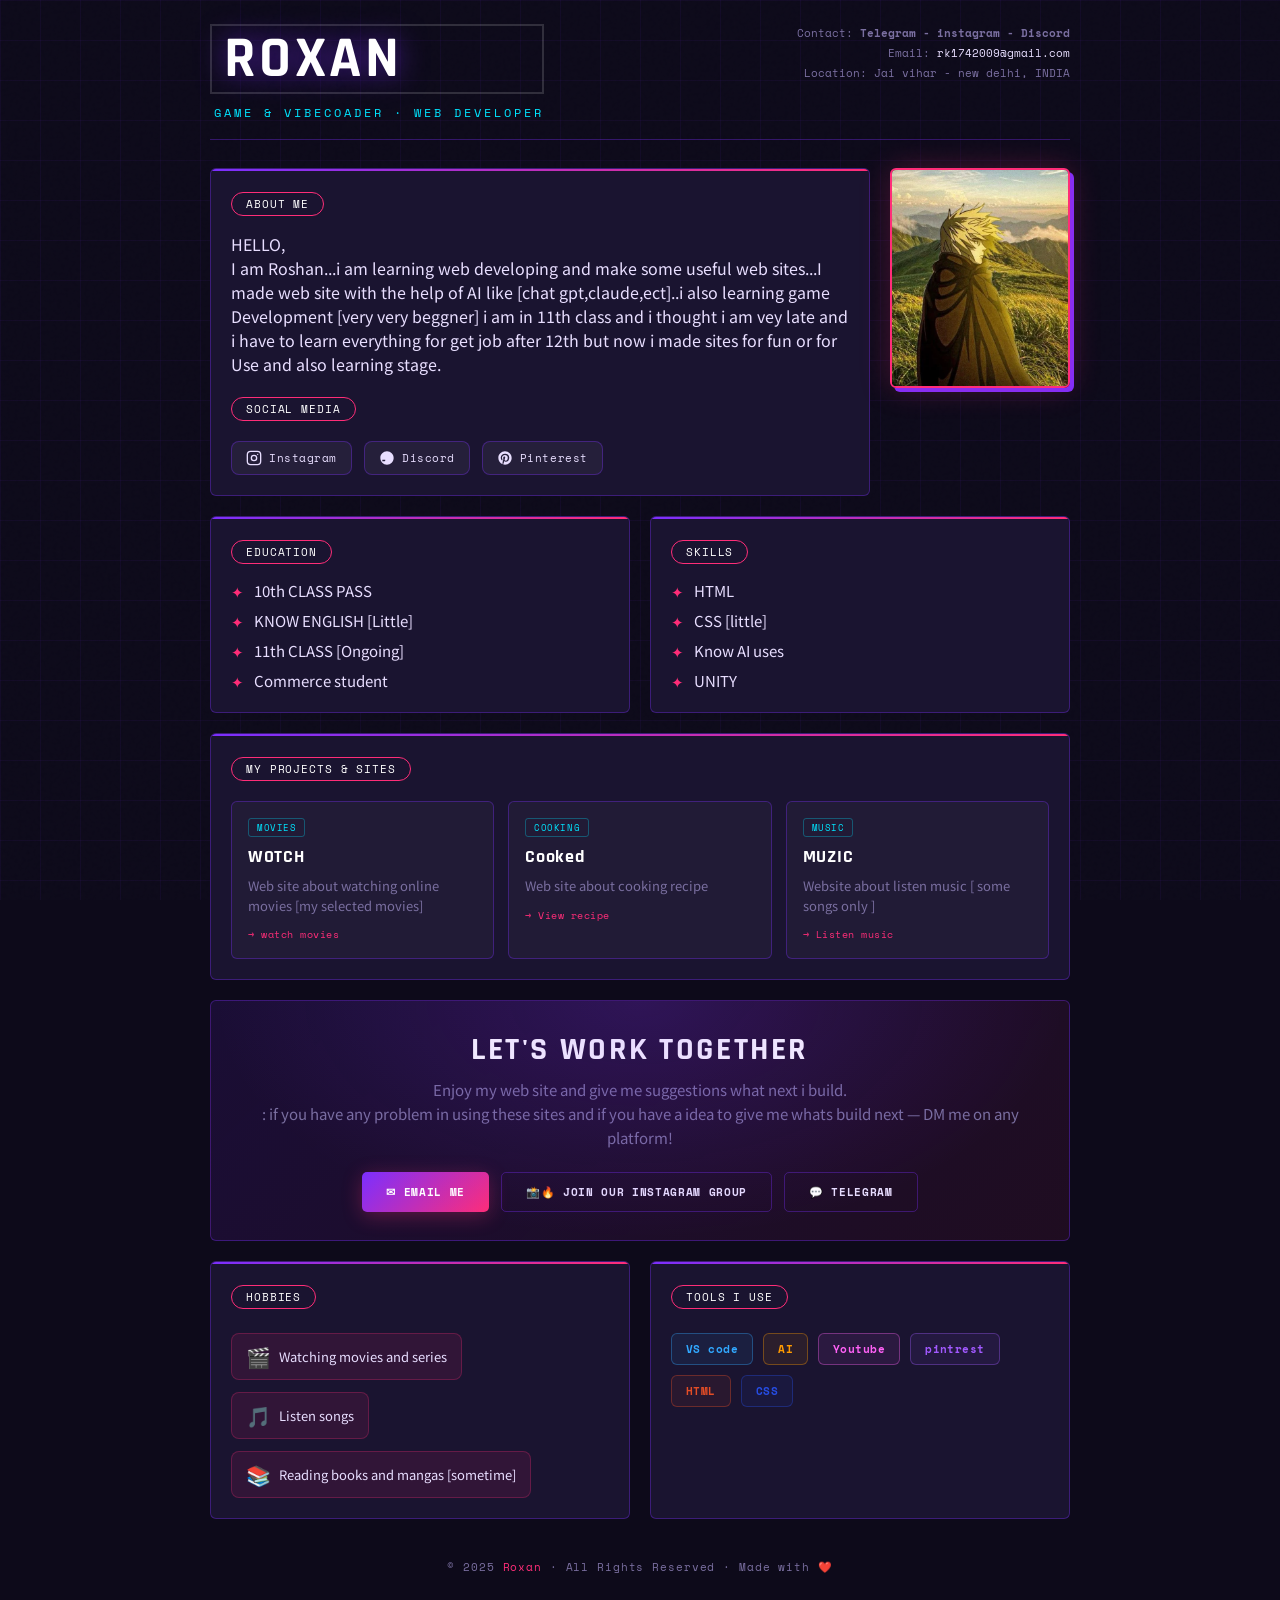
<file: potfolio.html>
<!DOCTYPE html>
<html lang="en">
<head>
  <meta charset="UTF-8">
  <meta name="viewport" content="width=device-width, initial-scale=1.0">
  <title>YOUR NAME — Portfolio</title>
  <link href="https://fonts.googleapis.com/css2?family=Rajdhani:wght@400;600;700&family=Space+Mono:wght@400;700&family=Noto+Sans+JP:wght@300;400&display=swap" rel="stylesheet">
  <style>

    /* ══ ROOT ══ */
    :root {
      --pink:    #ff2d78;
      --purple:  #7b2fff;
      --cyan:    #00e5ff;
      --bg:      #0d0a1a;
      --bg2:     #120e22;
      --card:    #1a1430;
      --border:  rgba(123,47,255,0.35);
      --text:    #e8deff;
      --muted:   #7a6fa0;
      --font-h:  'Rajdhani', sans-serif;
      --font-m:  'Space Mono', monospace;
      --font-b:  'Noto Sans JP', sans-serif;
    }

    * { margin:0; padding:0; box-sizing:border-box; }

    body {
      background: var(--bg);
      color: var(--text);
      font-family: var(--font-b);
      min-height: 100vh;
      overflow-x: hidden;
    }

    /* Noise texture overlay */
    body::before {
      content:'';
      position:fixed; inset:0;
      background-image: url("data:image/svg+xml,%3Csvg viewBox='0 0 256 256' xmlns='http://www.w3.org/2000/svg'%3E%3Cfilter id='noise'%3E%3CfeTurbulence type='fractalNoise' baseFrequency='0.9' numOctaves='4' stitchTiles='stitch'/%3E%3C/filter%3E%3Crect width='100%25' height='100%25' filter='url(%23noise)' opacity='0.04'/%3E%3C/svg%3E");
      pointer-events:none; z-index:0; opacity:0.4;
    }

    /* Grid background */
    body::after {
      content:'';
      position:fixed; inset:0;
      background-image:
        linear-gradient(rgba(123,47,255,0.06) 1px, transparent 1px),
        linear-gradient(90deg, rgba(123,47,255,0.06) 1px, transparent 1px);
      background-size: 40px 40px;
      pointer-events:none; z-index:0;
    }

    .page { position:relative; z-index:1; max-width:900px; margin:0 auto; padding:24px 20px 80px; }

    /* ══ HEADER ══ */
    .header {
      display: flex;
      justify-content: space-between;
      align-items: flex-start;
      border-bottom: 1px solid var(--border);
      padding-bottom: 18px;
      margin-bottom: 28px;
      flex-wrap: wrap;
      gap: 12px;
    }

    .header-left { display:flex; flex-direction:column; gap:4px; }

    .name {
      font-family: var(--font-h);
      font-size: clamp(32px, 7vw, 58px);
      font-weight: 700;
      line-height: 1;
      letter-spacing: 0.06em;
      color: #fff;
      text-transform: uppercase;
      text-shadow: 0 0 30px rgba(123,47,255,0.6);
      border: 2px solid rgba(255,255,255,0.15);
      padding: 4px 12px;
      display: inline-block;
    }

    .role {
      font-family: var(--font-m);
      font-size: 12px;
      color: var(--cyan);
      letter-spacing: 0.25em;
      text-transform: uppercase;
      padding-left: 4px;
      margin-top: 6px;
    }

    .header-right {
      text-align: right;
      font-family: var(--font-m);
      font-size: 11px;
      color: var(--muted);
      line-height: 1.8;
    }

    .header-right a { color: var(--text); text-decoration:none; }
    .header-right a:hover { color: var(--cyan); }

    /* ══ TOP ROW ══ */
    .top-row {
      display: grid;
      grid-template-columns: 1fr auto;
      gap: 20px;
      margin-bottom: 20px;
      align-items: start;
    }

    /* ══ CARDS ══ */
    .card {
      background: var(--card);
      border: 1px solid var(--border);
      border-radius: 6px;
      padding: 20px;
      position: relative;
      overflow: hidden;
    }

    .card::before {
      content:'';
      position:absolute;
      top:0; left:0; right:0;
      height: 2px;
      background: linear-gradient(90deg, var(--purple), var(--pink));
    }

    /* ══ SECTION LABEL ══ */
    .sec-label {
      display: inline-block;
      font-family: var(--font-m);
      font-size: 11px;
      color: #fff;
      background: transparent;
      border: 1.5px solid var(--pink);
      padding: 3px 14px;
      border-radius: 20px;
      letter-spacing: 0.08em;
      margin-bottom: 16px;
      text-transform: uppercase;
    }

    /* ══ ABOUT ME ══ */
    .about-card p {
      font-size: 15px;
      line-height: 1.7;
      color: var(--text);
      font-weight: 300;
    }

    /* ══ SOCIAL MEDIA ══ */
    .social-section { margin-top: 18px; }

    .social-section .sec-label { border-color: var(--pink); }

    .social-icons {
      display: flex;
      gap: 12px;
      flex-wrap: wrap;
      align-items: center;
      margin-top: 4px;
    }

    .soc-btn {
      display: inline-flex;
      align-items: center;
      gap: 7px;
      background: rgba(255,255,255,0.05);
      border: 1.5px solid var(--border);
      border-radius: 8px;
      padding: 8px 14px;
      text-decoration: none;
      color: var(--text);
      font-family: var(--font-m);
      font-size: 11px;
      letter-spacing: 0.05em;
      transition: all 0.2s;
    }

    .soc-btn:hover {
      border-color: var(--pink);
      color: var(--pink);
      background: rgba(255,45,120,0.08);
      transform: translateY(-2px);
    }

    .soc-btn svg { width:16px; height:16px; }

    /* ══ PROFILE IMAGE ══ */
    .profile-img-wrap {
      width: 180px;
      flex-shrink: 0;
    }

    .profile-img-box {
      width: 180px;
      height: 220px;
      border-radius: 6px;
      border: 2px solid var(--pink);
      overflow: hidden;
      position: relative;
      box-shadow: 0 0 30px rgba(255,45,120,0.25), 4px 4px 0 var(--purple);
      background: rgba(255,45,120,0.08);
      display: flex;
      align-items: center;
      justify-content: center;
    }

    .profile-img-box img {
      width:100%; height:100%; object-fit:cover;
    }

    .profile-img-placeholder {
      font-family: var(--font-m);
      font-size: 10px;
      color: var(--pink);
      text-align: center;
      padding: 16px;
      line-height: 1.8;
      letter-spacing: 0.05em;
    }

    /* ══ MIDDLE ROW ══ */
    .mid-row {
      display: grid;
      grid-template-columns: 1fr 1fr;
      gap: 20px;
      margin-bottom: 20px;
    }

    /* ══ LIST ITEMS ══ */
    .star-list {
      list-style: none;
      display: flex;
      flex-direction: column;
      gap: 8px;
    }

    .star-list li {
      display: flex;
      align-items: flex-start;
      gap: 10px;
      font-size: 15px;
      line-height: 1.4;
      color: var(--text);
    }

    .star-list li::before {
      content: '✦';
      color: var(--pink);
      flex-shrink: 0;
      margin-top: 1px;
    }

    /* ══ PROJECTS SECTION ══ */
    .projects-row {
      margin-bottom: 20px;
    }

    .projects-grid {
      display: grid;
      grid-template-columns: repeat(auto-fill, minmax(240px, 1fr));
      gap: 14px;
      margin-top: 4px;
    }

    .project-card {
      background: rgba(255,255,255,0.03);
      border: 1px solid var(--border);
      border-radius: 6px;
      padding: 16px;
      text-decoration: none;
      display: flex;
      flex-direction: column;
      gap: 8px;
      transition: all 0.2s;
      position: relative;
      overflow: hidden;
    }

    .project-card::after {
      content:'';
      position:absolute;
      bottom:0; left:0; right:0;
      height:2px;
      background: linear-gradient(90deg, var(--purple), var(--cyan));
      transform: scaleX(0);
      transition: transform 0.25s;
      transform-origin: left;
    }

    .project-card:hover { border-color: var(--purple); transform:translateY(-3px); background: rgba(123,47,255,0.07); }
    .project-card:hover::after { transform: scaleX(1); }

    .project-tag {
      display: inline-block;
      font-family: var(--font-m);
      font-size: 9px;
      color: var(--cyan);
      border: 1px solid rgba(0,229,255,0.3);
      padding: 2px 8px;
      border-radius: 3px;
      width: fit-content;
      letter-spacing: 0.06em;
      text-transform: uppercase;
    }

    .project-name {
      font-family: var(--font-h);
      font-size: 18px;
      font-weight: 700;
      color: #fff;
      letter-spacing: 0.04em;
    }

    .project-desc {
      font-size: 13px;
      color: var(--muted);
      line-height: 1.5;
    }

    .project-link {
      font-family: var(--font-m);
      font-size: 10px;
      color: var(--pink);
      margin-top: 4px;
      letter-spacing: 0.05em;
    }

    /* ══ CONTACT SECTION ══ */
    .contact-row { margin-bottom: 20px; }

    .contact-inner {
      background: linear-gradient(135deg, rgba(123,47,255,0.12), rgba(255,45,120,0.08));
      border: 1px solid var(--border);
      border-radius: 6px;
      padding: 28px 24px;
      text-align: center;
      position:relative;
      overflow:hidden;
    }

    .contact-inner::before {
      content:'';
      position:absolute; inset:0;
      background: radial-gradient(ellipse at 50% 0%, rgba(123,47,255,0.2), transparent 70%);
      pointer-events:none;
    }

    .contact-inner h2 {
      font-family: var(--font-h);
      font-size: 32px;
      font-weight: 700;
      letter-spacing: 0.08em;
      text-transform: uppercase;
      color: #fff;
      margin-bottom: 8px;
    }

    .contact-inner p {
      font-size: 15px;
      color: var(--muted);
      margin-bottom: 22px;
      line-height: 1.6;
    }

    .contact-btns {
      display: flex;
      gap: 12px;
      justify-content: center;
      flex-wrap: wrap;
    }

    .contact-btn {
      display: inline-flex;
      align-items: center;
      gap: 8px;
      padding: 11px 24px;
      border-radius: 5px;
      font-family: var(--font-m);
      font-size: 11px;
      text-decoration: none;
      font-weight: 700;
      letter-spacing: 0.06em;
      transition: all 0.2s;
      text-transform: uppercase;
    }

    .contact-btn.primary {
      background: linear-gradient(135deg, var(--purple), var(--pink));
      color: #fff;
      border: none;
      box-shadow: 0 4px 20px rgba(255,45,120,0.3);
    }

    .contact-btn.primary:hover { transform:translateY(-2px); box-shadow:0 8px 28px rgba(255,45,120,0.45); }

    .contact-btn.secondary {
      background: transparent;
      color: var(--text);
      border: 1.5px solid var(--border);
    }

    .contact-btn.secondary:hover { border-color: var(--cyan); color: var(--cyan); transform:translateY(-2px); }

    /* ══ BOTTOM ROW ══ */
    .bottom-row {
      display: grid;
      grid-template-columns: 1fr 1fr;
      gap: 20px;
    }

    /* ══ HOBBIES ══ */
    .hobby-icons {
      display: flex;
      gap: 12px;
      flex-wrap: wrap;
      margin-top: 8px;
    }

    .hobby-chip {
      display: flex;
      align-items: center;
      gap: 8px;
      background: rgba(255,45,120,0.1);
      border: 1px solid rgba(255,45,120,0.25);
      border-radius: 8px;
      padding: 8px 14px;
      font-size: 13px;
      color: var(--text);
    }

    .hobby-chip span { font-size: 20px; }

    /* ══ TOOLS ══ */
    .tools-grid {
      display: flex;
      gap: 10px;
      flex-wrap: wrap;
      margin-top: 8px;
    }

    .tool-badge {
      display: inline-flex;
      align-items: center;
      gap: 6px;
      padding: 7px 14px;
      border-radius: 6px;
      font-family: var(--font-m);
      font-size: 11px;
      font-weight: 700;
      letter-spacing: 0.04em;
      border: 1.5px solid;
    }

    .tool-badge.ps  { color:#31a8ff; border-color:rgba(49,168,255,0.35); background:rgba(49,168,255,0.08); }
    .tool-badge.ai  { color:#ff9a00; border-color:rgba(255,154,0,0.35);   background:rgba(255,154,0,0.08); }
    .tool-badge.xd  { color:#ff61f6; border-color:rgba(255,97,246,0.35);  background:rgba(255,97,246,0.08); }
    .tool-badge.fig { color:#a259ff; border-color:rgba(162,89,255,0.35);  background:rgba(162,89,255,0.08); }
    .tool-badge.html{ color:#e44d26; border-color:rgba(228,77,38,0.35);   background:rgba(228,77,38,0.08); }
    .tool-badge.css { color:#264de4; border-color:rgba(38,77,228,0.35);   background:rgba(38,77,228,0.08); }

    /* ══ FOOTER ══ */
    footer {
      text-align:center;
      padding: 40px 0 10px;
      font-family: var(--font-m);
      font-size: 11px;
      color: var(--muted);
      letter-spacing: 0.08em;
    }

    footer span { color: var(--pink); }

    /* ══ ANIMATIONS ══ */
    @keyframes fadeUp {
      from { opacity:0; transform:translateY(24px); }
      to   { opacity:1; transform:translateY(0); }
    }

    .page > * {
      animation: fadeUp 0.5s ease both;
    }
    .header      { animation-delay: 0.05s; }
    .top-row     { animation-delay: 0.12s; }
    .mid-row     { animation-delay: 0.20s; }
    .projects-row{ animation-delay: 0.28s; }
    .contact-row { animation-delay: 0.36s; }
    .bottom-row  { animation-delay: 0.44s; }

    /* ══ RESPONSIVE ══ */
    @media (max-width: 640px) {
      .top-row         { grid-template-columns: 1fr; }
      .profile-img-wrap{ width:100%; }
      .profile-img-box { width:100%; height:200px; }
      .mid-row         { grid-template-columns: 1fr; }
      .bottom-row      { grid-template-columns: 1fr; }
      .header          { flex-direction:column; }
      .header-right    { text-align:left; }
    }
  </style>
</head>
<body>
<div class="page">

  <!-- ══════════ HEADER ══════════ -->
  <header class="header">
    <div class="header-left">
      <div class="name">ROXAN</div>
      <!--          ↑ replace with your real name -->
      <div class="role">Game &amp; vibecoader · Web Developer</div>
      <!--              ↑ replace with your real role -->
    </div>
    <div class="header-right">
      Contact: <strong>Telegram - instagram - Discord </strong><br>
      Email: <a href="mailto:rk1742009@gmail.com">rk1742009@gmail.com</a><br>
      Location: Jai vihar - new delhi, INDIA
    </div>
  </header>


  <!-- ══════════ TOP ROW: About + Image ══════════ -->
  <div class="top-row">

    <div>
      <!-- About Me -->
      <div class="card about-card">
        <div class="sec-label">About Me</div>
        <p>
        <div>HELLO,</div>
          I am Roshan...i am learning web developing and make some useful web sites...I made web site with the help of AI like [chat gpt,claude,ect]..i also learning game Development [very very beggner]
          i am in 11th class and i thought i am vey late and i have to learn everything for get job after 12th but now i made sites for fun or for Use and also learning stage.
        </p>

        <!-- Social Media -->
        <div class="social-section">
          <div class="sec-label">Social Media</div>
          <div class="social-icons">

            <!-- INSTAGRAM -->
            <a href="https://instagram.com/_rox.an_ronin_" target="_blank" class="soc-btn">
              <svg viewBox="0 0 24 24" fill="none" stroke="currentColor" stroke-width="2"><rect x="2" y="2" width="20" height="20" rx="5"/><circle cx="12" cy="12" r="4"/><circle cx="17.5" cy="6.5" r="1" fill="currentColor" stroke="none"/></svg>
              Instagram
            </a>

            <!-- BEHANCE -->
            <a href="https://behance.net/PASTE YOUR BEHANCE ID" target="_blank" class="soc-btn">
              <svg viewBox="0 0 24 24" fill="currentColor"><path d="M7.5 11.5c.83 0 1.5-.67 1.5-1.5S8.33 8.5 7.5 8.5H5v3h2.5zm.25 2H5v3.5h2.75c.97 0 1.75-.78 1.75-1.75S8.72 13.5 7.75 13.5zM15 10c-1.1 0-1.95.72-2.18 1.67H17.2c-.22-.96-1.1-1.67-2.2-1.67zM22 12c0 5.52-4.48 10-10 10S2 17.52 2 12 6.48 2 12 2s10 4.48 10 10zm-5 .5h-5.17c.16 1.03 1.02 1.83 2.17 1.83.73 0 1.37-.36 1.74-.9l1.35.78C16.35 15.14 15.25 16 14 16c-2.21 0-4-1.79-4-4s1.79-4 4-4 3.92 1.75 3.92 4l-.08.5zm-7.62 2H4V8h5.04C10.7 8 12 9.12 12 10.5c0 .88-.48 1.66-1.2 2.1.97.42 1.7 1.38 1.7 2.4 0 1.66-1.3 3-3.12 3z"/></svg>
              Discord
            </a>

            <!-- PINTEREST -->
            <a href="https://pinterest.com/PASTE YOUR PINTEREST ID" target="_blank" class="soc-btn">
              <svg viewBox="0 0 24 24" fill="currentColor"><path d="M12 2C6.477 2 2 6.477 2 12c0 4.236 2.636 7.855 6.356 9.312-.088-.791-.167-2.005.035-2.868.181-.78 1.172-4.97 1.172-4.97s-.299-.598-.299-1.482c0-1.388.806-2.428 1.808-2.428.853 0 1.267.641 1.267 1.408 0 .858-.546 2.141-.828 3.329-.236.995.499 1.806 1.476 1.806 1.772 0 3.137-1.868 3.137-4.564 0-2.387-1.715-4.057-4.163-4.057-2.836 0-4.498 2.127-4.498 4.326 0 .856.33 1.773.741 2.273a.3.3 0 0 1 .069.288l-.276 1.127c-.044.183-.147.222-.339.134-1.249-.581-2.03-2.407-2.03-3.874 0-3.154 2.292-6.052 6.608-6.052 3.469 0 6.165 2.473 6.165 5.776 0 3.447-2.173 6.22-5.19 6.22-1.013 0-1.967-.527-2.292-1.148l-.623 2.378c-.226.869-.835 1.958-1.244 2.621.937.29 1.931.446 2.962.446 5.523 0 10-4.477 10-10S17.523 2 12 2z"/></svg>
              Pinterest
            </a>

            <!-- ADD MORE SOCIAL: copy any soc-btn above, change href and label -->

          </div>
        </div>
      </div>
    </div>

    <!-- Profile Image -->
    <div class="profile-img-wrap">
      <div class="profile-img-box">
        <img src="vinland.png  " alt="Profile Photo"
             onerror="this.style.display='none'; this.nextElementSibling.style.display='block'">
        <div class="profile-img-placeholder" style="display:none;">
          📷<br>PASTE YOUR<br>PHOTO HERE<br><br>replace src=<br>"PASTE YOUR<br>PHOTO HERE"
        </div>
      </div>
    </div>

  </div><!-- end top-row -->


  <!-- ══════════ MID ROW: Education + Skills ══════════ -->
  <div class="mid-row">

    <!-- Education -->
    <div class="card">
      <div class="sec-label">Education</div>
      <ul class="star-list">
        <li>10th CLASS PASS</li>
        <li>KNOW ENGLISH [Little]</li>
        <li>11th CLASS [Ongoing]</li>
        <li>Commerce student</li>
        <!-- ➕ copy a <li> to add more -->
      </ul>
    </div>

    <!-- Skills -->
    <div class="card">
      <div class="sec-label">Skills</div>
      <ul class="star-list">
        <li>HTML</li>
        <li>CSS [little]</li>
        <li>Know AI uses</li>
        <li>UNITY</li>
        <!-- ➕ copy a <li> to add more -->
      </ul>
    </div>

  </div><!-- end mid-row -->


  <!-- ══════════ PROJECTS / OLD SITES ══════════ -->
  <div class="projects-row">
    <div class="card">
      <div class="sec-label">My Projects &amp; Sites</div>
      <div class="projects-grid">

        <!-- PROJECT CARD 1 -->
        <a href="https://00roxan00.github.io/WOTCH/" target="_blank" class="project-card">
          <div class="project-tag">movies</div>
          <div class="project-name">WOTCH</div>
          <div class="project-desc">Web site about watching online movies [my selected movies]</div>
          <div class="project-link">→ watch movies</div>
        </a>

        <!-- PROJECT CARD 2 -->
        <a href="https://roaring-mousse-64aa6f.netlify.app/" target="_blank" class="project-card">
          <div class="project-tag">Cooking</div>
          <div class="project-name">Cooked</div>
          <div class="project-desc">Web site about cooking recipe</div>
          <div class="project-link">→ View recipe</div>
        </a>

        <!-- PROJECT CARD 3 -->
        <a href="https://sunny-froyo-f26f19.netlify.app/" target="_blank" class="project-card">
          <div class="project-tag">Music</div>
          <div class="project-name">MUZIC</div>
          <div class="project-desc">Website about listen music [ some songs only ] </div>
          <div class="project-link">→ Listen music</div>
        </a>

        <!-- ➕ Copy a project-card block above to add more projects -->

      </div>
    </div>
  </div>


  <!-- ══════════ CONTACT / HIRE ME ══════════ -->
  <div class="contact-row">
    <div class="contact-inner">
      <h2>Let's Work Together</h2>
      <p>

        Enjoy my web site and give me suggestions what next i build.<br>
        : if you have any problem in using these sites and if you have a idea to give me whats build next  — DM me on any platform!
      </p>
      <div class="contact-btns">
        <a href="mailto:rk1742009@gmail.com" class="contact-btn primary">
          ✉ Email Me
        </a>
        <a href="https://ig.me/j/AbZnV525f9CpPs8a/" target="_blank" class="contact-btn secondary">
          📸🔥 Join Our Instagram Group
        </a>
        <a href="tg.png" target="_blank" class="contact-btn secondary">
          💬 Telegram
        </a>
      </div>
    </div>
  </div>


  <!-- ══════════ BOTTOM ROW: Hobbies + Tools ══════════ -->
  <div class="bottom-row">

    <!-- Hobbies -->
    <div class="card">
      <div class="sec-label">Hobbies</div>
      <div class="hobby-icons">
        <div class="hobby-chip"><span>🎬</span> Watching movies and series</div>
        <div class="hobby-chip"><span>🎵</span> Listen songs</div>
        <div class="hobby-chip"><span>📚</span> Reading books and mangas [sometime]</div>
        <!-- ➕ copy a hobby-chip to add more -->
      </div>
    </div>

    <!-- Tools -->
    <div class="card">
      <div class="sec-label">Tools I Use</div>
      <div class="tools-grid">
        <div class="tool-badge ps"> VS code</div>
        <div class="tool-badge ai">AI</div>
        <div class="tool-badge xd">Youtube</div>
        <div class="tool-badge fig">pintrest</div>
        <div class="tool-badge html">HTML</div>
        <div class="tool-badge css"> CSS</div>
        <!-- ➕ copy a tool-badge, change class (ps/ai/xd/fig/html/css) and label -->
      </div>
    </div>

  </div><!-- end bottom-row -->


  <!-- ══════════ FOOTER ══════════ -->
  <footer>
    © 2025 <span>Roxan</span> · All Rights Reserved · Made with ❤️
  </footer>

</div>
</body>
</html>
</file>
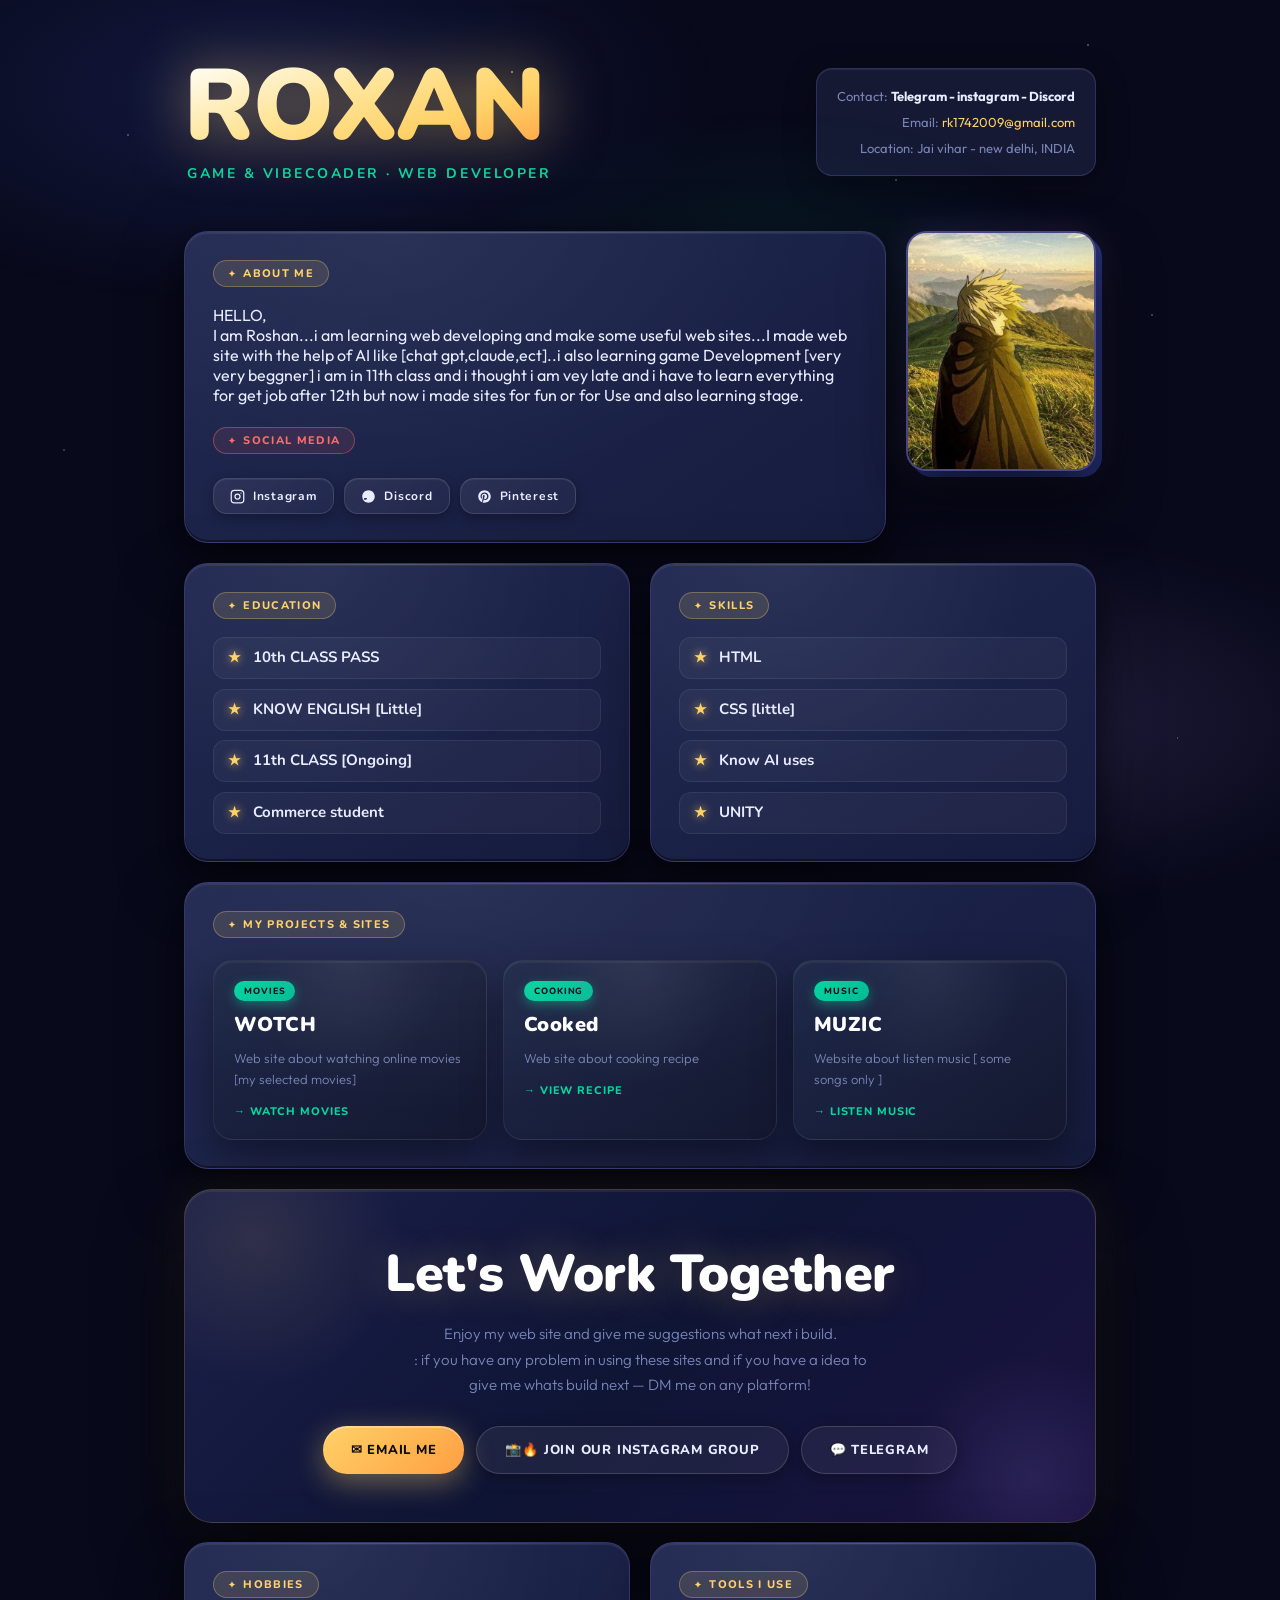
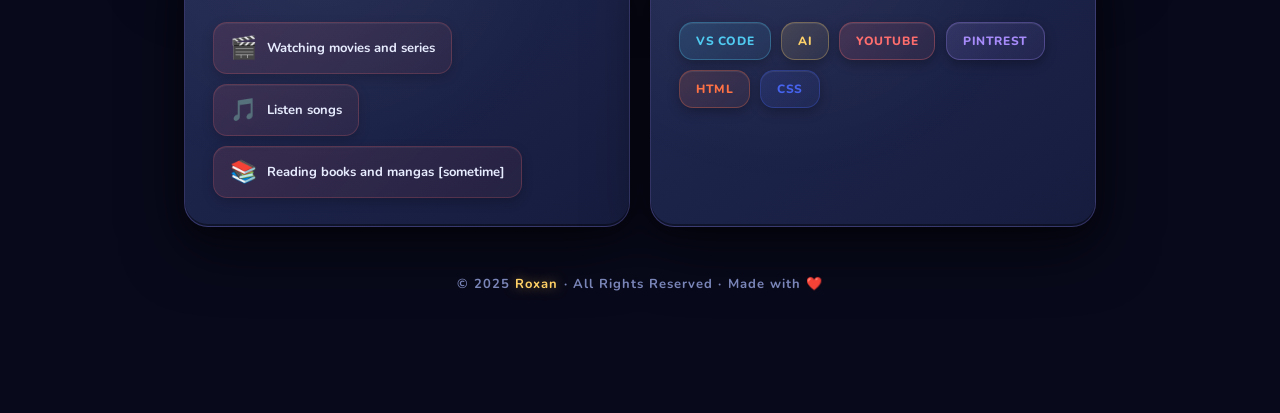
<file: pro.html>
<!DOCTYPE html>
<html lang="en">
<head>
  <meta charset="UTF-8">
  <meta name="viewport" content="width=device-width, initial-scale=1.0">
  <title>YOUR NAME — Portfolio</title>
  <link rel="stylesheet" href="ppp.css">
  <link href="https://fonts.googleapis.com/css2?family=Rajdhani:wght@400;600;700&family=Space+Mono:wght@400;700&family=Noto+Sans+JP:wght@300;400&display=swap" rel="stylesheet">
</head>
<body>
<div class="page">

  <!-- ══════════ HEADER ══════════ -->
  <header class="header">
    <div class="header-left">
      <div class="name">ROXAN</div>
      <!--          ↑ replace with your real name -->
      <div class="role">Game &amp; vibecoader · Web Developer</div>
      <!--              ↑ replace with your real role -->
    </div>
    <div class="header-right">
      Contact: <strong>Telegram - instagram - Discord </strong><br>
      Email: <a href="mailto:rk1742009@gmail.com">rk1742009@gmail.com</a><br>
      Location: Jai vihar - new delhi, INDIA
    </div>
  </header>


  <!-- ══════════ TOP ROW: About + Image ══════════ -->
  <div class="top-row">

    <div>
      <!-- About Me -->
      <div class="card about-card">
        <div class="sec-label">About Me</div>
        <p>
        <div>HELLO,</div>
          I am Roshan...i am learning web developing and make some useful web sites...I made web site with the help of AI like [chat gpt,claude,ect]..i also learning game Development [very very beggner]
          i am in 11th class and i thought i am vey late and i have to learn everything for get job after 12th but now i made sites for fun or for Use and also learning stage.
        </p>

        <!-- Social Media -->
        <div class="social-section">
          <div class="sec-label">Social Media</div>
          <div class="social-icons">

            <!-- INSTAGRAM -->
            <a href="https://instagram.com/_rox.an_ronin_" target="_blank" class="soc-btn">
              <svg viewBox="0 0 24 24" fill="none" stroke="currentColor" stroke-width="2"><rect x="2" y="2" width="20" height="20" rx="5"/><circle cx="12" cy="12" r="4"/><circle cx="17.5" cy="6.5" r="1" fill="currentColor" stroke="none"/></svg>
              Instagram
            </a>

            <!-- BEHANCE -->
            <a href="https://behance.net/PASTE YOUR BEHANCE ID" target="_blank" class="soc-btn">
              <svg viewBox="0 0 24 24" fill="currentColor"><path d="M7.5 11.5c.83 0 1.5-.67 1.5-1.5S8.33 8.5 7.5 8.5H5v3h2.5zm.25 2H5v3.5h2.75c.97 0 1.75-.78 1.75-1.75S8.72 13.5 7.75 13.5zM15 10c-1.1 0-1.95.72-2.18 1.67H17.2c-.22-.96-1.1-1.67-2.2-1.67zM22 12c0 5.52-4.48 10-10 10S2 17.52 2 12 6.48 2 12 2s10 4.48 10 10zm-5 .5h-5.17c.16 1.03 1.02 1.83 2.17 1.83.73 0 1.37-.36 1.74-.9l1.35.78C16.35 15.14 15.25 16 14 16c-2.21 0-4-1.79-4-4s1.79-4 4-4 3.92 1.75 3.92 4l-.08.5zm-7.62 2H4V8h5.04C10.7 8 12 9.12 12 10.5c0 .88-.48 1.66-1.2 2.1.97.42 1.7 1.38 1.7 2.4 0 1.66-1.3 3-3.12 3z"/></svg>
              Discord
            </a>

            <!-- PINTEREST -->
            <a href="https://pinterest.com/PASTE YOUR PINTEREST ID" target="_blank" class="soc-btn">
              <svg viewBox="0 0 24 24" fill="currentColor"><path d="M12 2C6.477 2 2 6.477 2 12c0 4.236 2.636 7.855 6.356 9.312-.088-.791-.167-2.005.035-2.868.181-.78 1.172-4.97 1.172-4.97s-.299-.598-.299-1.482c0-1.388.806-2.428 1.808-2.428.853 0 1.267.641 1.267 1.408 0 .858-.546 2.141-.828 3.329-.236.995.499 1.806 1.476 1.806 1.772 0 3.137-1.868 3.137-4.564 0-2.387-1.715-4.057-4.163-4.057-2.836 0-4.498 2.127-4.498 4.326 0 .856.33 1.773.741 2.273a.3.3 0 0 1 .069.288l-.276 1.127c-.044.183-.147.222-.339.134-1.249-.581-2.03-2.407-2.03-3.874 0-3.154 2.292-6.052 6.608-6.052 3.469 0 6.165 2.473 6.165 5.776 0 3.447-2.173 6.22-5.19 6.22-1.013 0-1.967-.527-2.292-1.148l-.623 2.378c-.226.869-.835 1.958-1.244 2.621.937.29 1.931.446 2.962.446 5.523 0 10-4.477 10-10S17.523 2 12 2z"/></svg>
              Pinterest
            </a>

            <!-- ADD MORE SOCIAL: copy any soc-btn above, change href and label -->

          </div>
        </div>
      </div>
    </div>

    <!-- Profile Image -->
    <div class="profile-img-wrap">
      <div class="profile-img-box">
        <img src="vinland.png  " alt="Profile Photo"
             onerror="this.style.display='none'; this.nextElementSibling.style.display='block'">
        <div class="profile-img-placeholder" style="display:none;">
          📷<br>PASTE YOUR<br>PHOTO HERE<br><br>replace src=<br>"PASTE YOUR<br>PHOTO HERE"
        </div>
      </div>
    </div>

  </div><!-- end top-row -->


  <!-- ══════════ MID ROW: Education + Skills ══════════ -->
  <div class="mid-row">

    <!-- Education -->
    <div class="card">
      <div class="sec-label">Education</div>
      <ul class="star-list">
        <li>10th CLASS PASS</li>
        <li>KNOW ENGLISH [Little]</li>
        <li>11th CLASS [Ongoing]</li>
        <li>Commerce student</li>
        <!-- ➕ copy a <li> to add more -->
      </ul>
    </div>

    <!-- Skills -->
    <div class="card">
      <div class="sec-label">Skills</div>
      <ul class="star-list">
        <li>HTML</li>
        <li>CSS [little]</li>
        <li>Know AI uses</li>
        <li>UNITY</li>
        <!-- ➕ copy a <li> to add more -->
      </ul>
    </div>

  </div><!-- end mid-row -->


  <!-- ══════════ PROJECTS / OLD SITES ══════════ -->
  <div class="projects-row">
    <div class="card">
      <div class="sec-label">My Projects &amp; Sites</div>
      <div class="projects-grid">

        <!-- PROJECT CARD 1 -->
        <a href="https://00roxan00.github.io/WOTCH/" target="_blank" class="project-card">
          <div class="project-tag">movies</div>
          <div class="project-name">WOTCH</div>
          <div class="project-desc">Web site about watching online movies [my selected movies]</div>
          <div class="project-link">→ watch movies</div>
        </a>

        <!-- PROJECT CARD 2 -->
        <a href="https://roaring-mousse-64aa6f.netlify.app/" target="_blank" class="project-card">
          <div class="project-tag">Cooking</div>
          <div class="project-name">Cooked</div>
          <div class="project-desc">Web site about cooking recipe</div>
          <div class="project-link">→ View recipe</div>
        </a>

        <!-- PROJECT CARD 3 -->
        <a href="https://sunny-froyo-f26f19.netlify.app/" target="_blank" class="project-card">
          <div class="project-tag">Music</div>
          <div class="project-name">MUZIC</div>
          <div class="project-desc">Website about listen music [ some songs only ] </div>
          <div class="project-link">→ Listen music</div>
        </a>

        <!-- ➕ Copy a project-card block above to add more projects -->

      </div>
    </div>
  </div>


  <!-- ══════════ CONTACT / HIRE ME ══════════ -->
  <div class="contact-row">
    <div class="contact-inner">
      <h2>Let's Work Together</h2>
      <p>

        Enjoy my web site and give me suggestions what next i build.<br>
        : if you have any problem in using these sites and if you have a idea to give me whats build next  — DM me on any platform!
      </p>
      <div class="contact-btns">
        <a href="mailto:rk1742009@gmail.com" class="contact-btn primary">
          ✉ Email Me
        </a>
        <a href="https://ig.me/j/AbZnV525f9CpPs8a/" target="_blank" class="contact-btn secondary">
          📸🔥 Join Our Instagram Group
        </a>
        <a href="tg.png" target="_blank" class="contact-btn secondary">
          💬 Telegram
        </a>
      </div>
    </div>
  </div>


  <!-- ══════════ BOTTOM ROW: Hobbies + Tools ══════════ -->
  <div class="bottom-row">

    <!-- Hobbies -->
    <div class="card">
      <div class="sec-label">Hobbies</div>
      <div class="hobby-icons">
        <div class="hobby-chip"><span>🎬</span> Watching movies and series</div>
        <div class="hobby-chip"><span>🎵</span> Listen songs</div>
        <div class="hobby-chip"><span>📚</span> Reading books and mangas [sometime]</div>
        <!-- ➕ copy a hobby-chip to add more -->
      </div>
    </div>

    <!-- Tools -->
    <div class="card">
      <div class="sec-label">Tools I Use</div>
      <div class="tools-grid">
        <div class="tool-badge ps"> VS code</div>
        <div class="tool-badge ai">AI</div>
        <div class="tool-badge xd">Youtube</div>
        <div class="tool-badge fig">pintrest</div>
        <div class="tool-badge html">HTML</div>
        <div class="tool-badge css"> CSS</div>
        <!-- ➕ copy a tool-badge, change class (ps/ai/xd/fig/html/css) and label -->
      </div>
    </div>

  </div><!-- end bottom-row -->


  <!-- ══════════ FOOTER ══════════ -->
  <footer>
    © 2025 <span>Roxan</span> · All Rights Reserved · Made with ❤️
  </footer>

</div>
</body>
</html>
</file>
<file: ppp.css>
/* ══════════════════════════════════════════════════════
   ROXAN PORTFOLIO — Pixar / 3D Animated World Style
   Theme: Dark night sky · Glossy 3D cards · Bouncy life
   Fonts: Nunito (round bubbly) + Outfit (clean body)
══════════════════════════════════════════════════════ */

@import url('https://fonts.googleapis.com/css2?family=Nunito:wght@400;700;800;900&family=Outfit:wght@300;400;600&display=swap');

/* ══ ROOT ══ */
:root {
  --sky-deep:   #08091a;
  --sky-mid:    #0f1535;
  --sky-glow:   #1a2355;
  --card-base:  #141830;
  --card-face:  #1e2545;
  --gold:       #ffd166;
  --gold-light: #ffe599;
  --teal:       #06d6a0;
  --coral:      #ff6b6b;
  --lavender:   #a78bfa;
  --blue-glow:  #4361ee;
  --text:       #e8ecff;
  --muted:      #7a85b8;
  --font-h: 'Nunito', sans-serif;
  --font-b: 'Outfit', sans-serif;
}

/* ══ RESET ══ */
* { margin:0; padding:0; box-sizing:border-box; }

/* ══ BODY — Night Sky ══ */
body {
  background: var(--sky-deep);
  color: var(--text);
  font-family: var(--font-b);
  min-height: 100vh;
  overflow-x: hidden;
  cursor: default;
}

/* Animated starfield */
body::before {
  content: '';
  position: fixed;
  inset: 0;
  background-image:
    radial-gradient(1px 1px at 10% 15%, rgba(255,255,255,0.9) 0%, transparent 100%),
    radial-gradient(1px 1px at 25% 40%, rgba(255,255,255,0.7) 0%, transparent 100%),
    radial-gradient(1.5px 1.5px at 40% 8%,  rgba(255,255,255,0.8) 0%, transparent 100%),
    radial-gradient(1px 1px at 55% 55%, rgba(255,255,255,0.6) 0%, transparent 100%),
    radial-gradient(1px 1px at 70% 20%, rgba(255,255,255,0.9) 0%, transparent 100%),
    radial-gradient(1.5px 1.5px at 80% 70%, rgba(255,255,255,0.7) 0%, transparent 100%),
    radial-gradient(1px 1px at 90% 35%, rgba(255,255,255,0.8) 0%, transparent 100%),
    radial-gradient(1px 1px at 15% 80%, rgba(255,255,255,0.6) 0%, transparent 100%),
    radial-gradient(1px 1px at 60% 90%, rgba(255,255,255,0.7) 0%, transparent 100%),
    radial-gradient(1.5px 1.5px at 35% 65%, rgba(255,209,102,0.8) 0%, transparent 100%),
    radial-gradient(1px 1px at 85% 5%,  rgba(255,255,255,0.9) 0%, transparent 100%),
    radial-gradient(1px 1px at 48% 30%, rgba(255,255,255,0.5) 0%, transparent 100%),
    radial-gradient(1px 1px at 92% 82%, rgba(167,139,250,0.8) 0%, transparent 100%),
    radial-gradient(1px 1px at 5%  50%, rgba(255,255,255,0.6) 0%, transparent 100%),
    radial-gradient(1.5px 1.5px at 73% 45%, rgba(6,214,160,0.7) 0%, transparent 100%);
  pointer-events: none;
  z-index: 0;
  animation: twinkle 4s ease-in-out infinite alternate;
}

@keyframes twinkle {
  0%   { opacity: 0.6; }
  100% { opacity: 1; }
}

/* Ambient glow orbs */
body::after {
  content: '';
  position: fixed;
  inset: 0;
  background:
    radial-gradient(ellipse 60% 40% at 20% 10%, rgba(67,97,238,0.18) 0%, transparent 60%),
    radial-gradient(ellipse 50% 35% at 80% 80%, rgba(167,139,250,0.15) 0%, transparent 60%),
    radial-gradient(ellipse 40% 30% at 60% 30%, rgba(6,214,160,0.08) 0%, transparent 60%);
  pointer-events: none;
  z-index: 0;
}

/* ══ PAGE ══ */
.page {
  position: relative;
  z-index: 1;
  max-width: 960px;
  margin: 0 auto;
  padding: 0 24px 100px;
}

/* ══════════════════════════════
   HEADER — Floating Title Card
══════════════════════════════ */
.header {
  display: flex;
  justify-content: space-between;
  align-items: center;
  flex-wrap: wrap;
  gap: 20px;
  border: none;
  border-bottom: none;
  padding: 60px 0 0;
  margin-bottom: 48px;
  animation: floatDown 0.8s cubic-bezier(.34,1.56,.64,1) both;
}

@keyframes floatDown {
  from { opacity:0; transform: translateY(-50px) scale(0.9); }
  to   { opacity:1; transform: translateY(0) scale(1); }
}

.header-left { display:flex; flex-direction:column; gap:8px; }

.name {
  font-family: var(--font-h);
  font-size: clamp(52px, 10vw, 100px);
  font-weight: 900;
  line-height: 0.92;
  letter-spacing: -0.02em;
  color: transparent;
  -webkit-text-stroke: 0px;
  background: linear-gradient(160deg, #fff 0%, var(--gold-light) 40%, var(--gold) 70%, #ff9f43 100%);
  -webkit-background-clip: text;
  background-clip: text;
  -webkit-text-fill-color: transparent;
  text-transform: uppercase;
  border: none;
  padding: 0;
  display: inline-block;
  filter: drop-shadow(0 0 30px rgba(255,209,102,0.5));
  animation: nameGlow 3s ease-in-out infinite alternate;
}

@keyframes nameGlow {
  from { filter: drop-shadow(0 0 20px rgba(255,209,102,0.4)); }
  to   { filter: drop-shadow(0 0 50px rgba(255,209,102,0.8)) drop-shadow(0 0 80px rgba(255,154,67,0.3)); }
}

.role {
  font-family: var(--font-h);
  font-size: 14px;
  font-weight: 700;
  color: var(--teal);
  letter-spacing: 0.18em;
  text-transform: uppercase;
  padding-left: 3px;
  margin-top: 4px;
}

.header-right {
  text-align: right;
  font-family: var(--font-b);
  font-size: 13px;
  color: var(--muted);
  line-height: 2;
  background: rgba(30,37,69,0.6);
  border: 1px solid rgba(167,139,250,0.2);
  border-radius: 16px;
  padding: 14px 20px;
  backdrop-filter: blur(12px);
  box-shadow: 0 8px 32px rgba(0,0,0,0.3), inset 0 1px 0 rgba(255,255,255,0.07);
}

.header-right strong { color: var(--text); }
.header-right a { color: var(--gold); text-decoration: none; }
.header-right a:hover { color: var(--gold-light); }

/* ══════════════════════════════
   3D CARD BASE
══════════════════════════════ */
.card {
  background: linear-gradient(145deg, #212952, #161c3e);
  border: 1px solid rgba(167,139,250,0.2);
  border-radius: 24px;
  padding: 28px;
  position: relative;
  overflow: hidden;
  transform-style: preserve-3d;
  transition: transform 0.35s cubic-bezier(.34,1.56,.64,1), box-shadow 0.35s ease;
  box-shadow:
    0 2px 0 rgba(255,255,255,0.06) inset,
    0 -2px 0 rgba(0,0,0,0.4) inset,
    0 20px 60px rgba(0,0,0,0.5),
    0 8px 20px rgba(0,0,0,0.3);
}

.card::before {
  content: '';
  position: absolute;
  top: 0; left: 0; right: 0;
  height: 1px;
  background: linear-gradient(90deg, transparent, rgba(255,255,255,0.15), transparent);
  border-radius: 24px 24px 0 0;
}

.card::after {
  content: '';
  position: absolute;
  top: 0; left: 0; right: 0; bottom: 0;
  border-radius: 24px;
  background: radial-gradient(ellipse at 30% 0%, rgba(255,255,255,0.05) 0%, transparent 60%);
  pointer-events: none;
}

.card:hover {
  transform: translateY(-8px) rotateX(2deg);
  box-shadow:
    0 2px 0 rgba(255,255,255,0.08) inset,
    0 -2px 0 rgba(0,0,0,0.4) inset,
    0 40px 80px rgba(0,0,0,0.6),
    0 20px 40px rgba(67,97,238,0.2);
}

/* ══ SECTION LABEL ══ */
.sec-label {
  display: inline-flex;
  align-items: center;
  gap: 6px;
  font-family: var(--font-h);
  font-size: 11px;
  font-weight: 800;
  color: var(--gold);
  background: rgba(255,209,102,0.12);
  border: 1.5px solid rgba(255,209,102,0.3);
  border-radius: 999px;
  padding: 5px 14px;
  letter-spacing: 0.12em;
  margin-bottom: 18px;
  text-transform: uppercase;
}

.sec-label::before {
  content: '✦';
  font-size: 9px;
}

/* ══════════════════════════════
   TOP ROW
══════════════════════════════ */
.top-row {
  display: grid;
  grid-template-columns: 1fr auto;
  gap: 20px;
  margin-bottom: 20px;
  align-items: start;
}

/* ══ ABOUT ══ */
.about-card p {
  font-size: 16px;
  font-weight: 300;
  line-height: 1.75;
  color: rgba(232,236,255,0.85);
}

/* ══ SOCIAL ══ */
.social-section { margin-top: 22px; }
.social-section .sec-label { border-color: rgba(255,107,107,0.4); background: rgba(255,107,107,0.1); color: var(--coral); }
.social-section .sec-label::before { color: var(--coral); }

.social-icons {
  display: flex;
  gap: 10px;
  flex-wrap: wrap;
  align-items: center;
  margin-top: 6px;
}

.soc-btn {
  display: inline-flex;
  align-items: center;
  gap: 8px;
  background: linear-gradient(135deg, rgba(255,255,255,0.07), rgba(255,255,255,0.03));
  border: 1px solid rgba(255,255,255,0.12);
  border-radius: 14px;
  padding: 9px 16px;
  text-decoration: none;
  color: var(--text);
  font-family: var(--font-h);
  font-size: 12px;
  font-weight: 700;
  letter-spacing: 0.06em;
  transition: all 0.25s cubic-bezier(.34,1.56,.64,1);
  box-shadow: 0 4px 12px rgba(0,0,0,0.3), 0 1px 0 rgba(255,255,255,0.06) inset;
}

.soc-btn:hover {
  background: linear-gradient(135deg, rgba(255,107,107,0.25), rgba(255,107,107,0.1));
  border-color: rgba(255,107,107,0.5);
  color: var(--coral);
  transform: translateY(-4px) scale(1.05);
  box-shadow: 0 12px 24px rgba(255,107,107,0.2), 0 1px 0 rgba(255,255,255,0.1) inset;
}

.soc-btn svg { width:15px; height:15px; }

/* ══ PROFILE IMAGE ══ */
.profile-img-wrap { width: 190px; flex-shrink: 0; }

.profile-img-box {
  width: 190px;
  height: 240px;
  border-radius: 20px;
  border: 2px solid rgba(167,139,250,0.35);
  overflow: hidden;
  position: relative;
  background: linear-gradient(145deg, #212952, #161c3e);
  display: flex;
  align-items: center;
  justify-content: center;
  box-shadow:
    0 2px 0 rgba(255,255,255,0.08) inset,
    0 30px 60px rgba(0,0,0,0.6),
    0 0 40px rgba(167,139,250,0.15),
    6px 6px 0 rgba(67,97,238,0.4);
  animation: floatPhoto 4s ease-in-out infinite;
}

@keyframes floatPhoto {
  0%, 100% { transform: translateY(0px) rotate(-1deg); }
  50%       { transform: translateY(-10px) rotate(1deg); }
}

.profile-img-box::before {
  content: '';
  position: absolute;
  top: 0; left: 0; right: 0;
  height: 40%;
  background: linear-gradient(180deg, rgba(255,255,255,0.07), transparent);
  border-radius: 18px 18px 0 0;
  z-index: 1;
  pointer-events: none;
}

.profile-img-box img { width:100%; height:100%; object-fit:cover; }

.profile-img-placeholder {
  font-family: var(--font-h);
  font-size: 11px;
  font-weight: 700;
  color: var(--lavender);
  text-align: center;
  padding: 20px;
  line-height: 2;
  letter-spacing: 0.05em;
}

/* ══════════════════════════════
   MID ROW
══════════════════════════════ */
.mid-row {
  display: grid;
  grid-template-columns: 1fr 1fr;
  gap: 20px;
  margin-bottom: 20px;
}

/* ══ STAR LIST ══ */
.star-list {
  list-style: none;
  display: flex;
  flex-direction: column;
  gap: 10px;
}

.star-list li {
  display: flex;
  align-items: center;
  gap: 12px;
  font-family: var(--font-h);
  font-size: 15px;
  font-weight: 700;
  line-height: 1.3;
  color: var(--text);
  background: rgba(255,255,255,0.04);
  border: 1px solid rgba(255,255,255,0.07);
  border-radius: 12px;
  padding: 10px 14px;
  transition: all 0.25s cubic-bezier(.34,1.56,.64,1);
}

.star-list li:hover {
  background: rgba(255,209,102,0.08);
  border-color: rgba(255,209,102,0.25);
  transform: translateX(6px);
}

.star-list li::before {
  content: '★';
  color: var(--gold);
  flex-shrink: 0;
  font-size: 14px;
  text-shadow: 0 0 10px rgba(255,209,102,0.8);
}

/* ══════════════════════════════
   PROJECTS
══════════════════════════════ */
.projects-row { margin-bottom: 20px; }

.projects-grid {
  display: grid;
  grid-template-columns: repeat(auto-fill, minmax(240px, 1fr));
  gap: 16px;
  margin-top: 4px;
}

.project-card {
  background: linear-gradient(145deg, #1e2849, #141830);
  border: 1px solid rgba(255,255,255,0.08);
  border-radius: 20px;
  padding: 20px;
  text-decoration: none;
  display: flex;
  flex-direction: column;
  gap: 10px;
  transition: all 0.35s cubic-bezier(.34,1.56,.64,1);
  position: relative;
  overflow: hidden;
  box-shadow:
    0 2px 0 rgba(255,255,255,0.05) inset,
    0 16px 40px rgba(0,0,0,0.4);
}

.project-card::before {
  content: '';
  position: absolute;
  top: 0; left: 0; right: 0; bottom: 0;
  border-radius: 20px;
  background: radial-gradient(ellipse at 50% 0%, rgba(255,255,255,0.06) 0%, transparent 50%);
  pointer-events: none;
}

.project-card::after {
  content: '';
  position: absolute;
  bottom: 0; left: 0; right: 0;
  height: 3px;
  background: linear-gradient(90deg, var(--blue-glow), var(--teal));
  border-radius: 0 0 20px 20px;
  transform: scaleX(0);
  transition: transform 0.3s ease;
  transform-origin: left;
}

.project-card:hover {
  border-color: rgba(6,214,160,0.3);
  transform: translateY(-10px) scale(1.02);
  box-shadow:
    0 2px 0 rgba(255,255,255,0.08) inset,
    0 30px 60px rgba(0,0,0,0.5),
    0 0 30px rgba(6,214,160,0.15);
}

.project-card:hover::after { transform: scaleX(1); }

.project-tag {
  display: inline-flex;
  align-items: center;
  font-family: var(--font-h);
  font-size: 9px;
  font-weight: 800;
  color: var(--sky-deep);
  background: linear-gradient(135deg, var(--teal), #00b894);
  padding: 4px 10px;
  border-radius: 999px;
  width: fit-content;
  letter-spacing: 0.1em;
  text-transform: uppercase;
  box-shadow: 0 4px 12px rgba(6,214,160,0.4);
}

.project-name {
  font-family: var(--font-h);
  font-size: 20px;
  font-weight: 900;
  color: #fff;
  letter-spacing: 0.02em;
}

.project-desc {
  font-size: 13px;
  font-weight: 300;
  color: var(--muted);
  line-height: 1.6;
}

.project-link {
  font-family: var(--font-h);
  font-size: 11px;
  font-weight: 800;
  color: var(--teal);
  margin-top: 4px;
  letter-spacing: 0.08em;
  text-transform: uppercase;
}

/* ══════════════════════════════
   CONTACT
══════════════════════════════ */
.contact-row { margin-bottom: 20px; }

.contact-inner {
  background: linear-gradient(135deg, #1a1f4a 0%, #0f1535 50%, #1a1240 100%);
  border: 1px solid rgba(255,209,102,0.2);
  border-radius: 28px;
  padding: 48px 40px;
  text-align: center;
  position: relative;
  overflow: hidden;
  box-shadow:
    0 2px 0 rgba(255,255,255,0.06) inset,
    0 40px 80px rgba(0,0,0,0.6),
    0 0 60px rgba(255,209,102,0.08);
}

/* Floating orbs inside contact */
.contact-inner::before {
  content: '';
  position: absolute;
  width: 300px; height: 300px;
  border-radius: 50%;
  background: radial-gradient(circle, rgba(255,209,102,0.1) 0%, transparent 70%);
  top: -100px; left: -80px;
  animation: orb1 6s ease-in-out infinite;
}

.contact-inner::after {
  content: '';
  position: absolute;
  width: 250px; height: 250px;
  border-radius: 50%;
  background: radial-gradient(circle, rgba(167,139,250,0.12) 0%, transparent 70%);
  bottom: -80px; right: -60px;
  animation: orb2 8s ease-in-out infinite;
}

@keyframes orb1 { 0%,100%{transform:translate(0,0);} 50%{transform:translate(30px,20px);} }
@keyframes orb2 { 0%,100%{transform:translate(0,0);} 50%{transform:translate(-20px,-30px);} }

.contact-inner h2 {
  position: relative;
  z-index: 1;
  font-family: var(--font-h);
  font-size: clamp(28px, 5vw, 52px);
  font-weight: 900;
  letter-spacing: -0.01em;
  color: #fff;
  margin-bottom: 12px;
  text-shadow: 0 0 40px rgba(255,209,102,0.3);
}

.contact-inner p {
  position: relative;
  z-index: 1;
  font-size: 15px;
  font-weight: 300;
  color: var(--muted);
  margin-bottom: 28px;
  line-height: 1.7;
  max-width: 480px;
  margin-left: auto;
  margin-right: auto;
}

.contact-btns {
  position: relative;
  z-index: 1;
  display: flex;
  gap: 12px;
  justify-content: center;
  flex-wrap: wrap;
}

.contact-btn {
  display: inline-flex;
  align-items: center;
  gap: 8px;
  padding: 14px 28px;
  border-radius: 999px;
  font-family: var(--font-h);
  font-size: 13px;
  text-decoration: none;
  font-weight: 800;
  letter-spacing: 0.06em;
  transition: all 0.3s cubic-bezier(.34,1.56,.64,1);
  text-transform: uppercase;
}

.contact-btn.primary {
  background: linear-gradient(135deg, var(--gold), #ff9f43);
  color: #0e0e0e;
  border: none;
  box-shadow: 0 8px 30px rgba(255,209,102,0.4), 0 2px 0 rgba(255,255,255,0.3) inset;
}

.contact-btn.primary:hover {
  transform: translateY(-5px) scale(1.05);
  box-shadow: 0 20px 50px rgba(255,209,102,0.5), 0 2px 0 rgba(255,255,255,0.3) inset;
}

.contact-btn.secondary {
  background: rgba(255,255,255,0.06);
  color: var(--text);
  border: 1.5px solid rgba(255,255,255,0.15);
  box-shadow: 0 4px 16px rgba(0,0,0,0.3);
}

.contact-btn.secondary:hover {
  border-color: rgba(167,139,250,0.5);
  color: var(--lavender);
  transform: translateY(-5px) scale(1.05);
  background: rgba(167,139,250,0.1);
  box-shadow: 0 16px 40px rgba(167,139,250,0.2);
}

/* ══════════════════════════════
   BOTTOM ROW
══════════════════════════════ */
.bottom-row {
  display: grid;
  grid-template-columns: 1fr 1fr;
  gap: 20px;
}

/* ══ HOBBIES ══ */
.hobby-icons {
  display: flex;
  gap: 10px;
  flex-wrap: wrap;
  margin-top: 6px;
}

.hobby-chip {
  display: flex;
  align-items: center;
  gap: 10px;
  background: linear-gradient(135deg, rgba(255,107,107,0.12), rgba(255,107,107,0.06));
  border: 1px solid rgba(255,107,107,0.2);
  border-radius: 14px;
  padding: 10px 16px;
  font-family: var(--font-h);
  font-size: 13px;
  font-weight: 700;
  color: var(--text);
  transition: all 0.25s cubic-bezier(.34,1.56,.64,1);
  box-shadow: 0 4px 12px rgba(0,0,0,0.2), 0 1px 0 rgba(255,255,255,0.05) inset;
}

.hobby-chip:hover {
  transform: translateY(-4px) scale(1.04);
  border-color: rgba(255,107,107,0.5);
  box-shadow: 0 12px 24px rgba(255,107,107,0.2), 0 1px 0 rgba(255,255,255,0.08) inset;
}

.hobby-chip span { font-size: 22px; }

/* ══ TOOLS ══ */
.tools-grid {
  display: flex;
  gap: 10px;
  flex-wrap: wrap;
  margin-top: 6px;
}

.tool-badge {
  display: inline-flex;
  align-items: center;
  gap: 7px;
  padding: 10px 16px;
  border-radius: 14px;
  font-family: var(--font-h);
  font-size: 12px;
  font-weight: 800;
  letter-spacing: 0.05em;
  transition: all 0.3s cubic-bezier(.34,1.56,.64,1);
  box-shadow: 0 4px 12px rgba(0,0,0,0.3), 0 1px 0 rgba(255,255,255,0.08) inset;
  text-transform: uppercase;
}

.tool-badge.ps   { color:#4cc9f0; border:1.5px solid rgba(76,201,240,0.3);   background:linear-gradient(135deg,rgba(76,201,240,0.15),rgba(76,201,240,0.06)); }
.tool-badge.ai   { color:var(--gold); border:1.5px solid rgba(255,209,102,0.3); background:linear-gradient(135deg,rgba(255,209,102,0.15),rgba(255,209,102,0.06)); }
.tool-badge.xd   { color:var(--coral); border:1.5px solid rgba(255,107,107,0.3); background:linear-gradient(135deg,rgba(255,107,107,0.15),rgba(255,107,107,0.06)); }
.tool-badge.fig  { color:var(--lavender); border:1.5px solid rgba(167,139,250,0.3); background:linear-gradient(135deg,rgba(167,139,250,0.15),rgba(167,139,250,0.06)); }
.tool-badge.html { color:#ff7043; border:1.5px solid rgba(255,112,67,0.3);  background:linear-gradient(135deg,rgba(255,112,67,0.15),rgba(255,112,67,0.06)); }
.tool-badge.css  { color:#4361ee; border:1.5px solid rgba(67,97,238,0.3);   background:linear-gradient(135deg,rgba(67,97,238,0.15),rgba(67,97,238,0.06)); }

.tool-badge:hover { transform: translateY(-5px) scale(1.08); }
.tool-badge.ps:hover  { box-shadow:0 14px 30px rgba(76,201,240,0.3), 0 1px 0 rgba(255,255,255,0.1) inset; }
.tool-badge.ai:hover  { box-shadow:0 14px 30px rgba(255,209,102,0.3), 0 1px 0 rgba(255,255,255,0.1) inset; }
.tool-badge.xd:hover  { box-shadow:0 14px 30px rgba(255,107,107,0.3), 0 1px 0 rgba(255,255,255,0.1) inset; }
.tool-badge.fig:hover { box-shadow:0 14px 30px rgba(167,139,250,0.3), 0 1px 0 rgba(255,255,255,0.1) inset; }
.tool-badge.html:hover{ box-shadow:0 14px 30px rgba(255,112,67,0.3),  0 1px 0 rgba(255,255,255,0.1) inset; }
.tool-badge.css:hover { box-shadow:0 14px 30px rgba(67,97,238,0.3),   0 1px 0 rgba(255,255,255,0.1) inset; }

/* ══════════════════════════════
   FOOTER
══════════════════════════════ */
footer {
  text-align: center;
  padding: 48px 0 20px;
  font-family: var(--font-h);
  font-size: 13px;
  font-weight: 700;
  color: var(--muted);
  letter-spacing: 0.08em;
}

footer span {
  color: var(--gold);
  text-shadow: 0 0 12px rgba(255,209,102,0.5);
}

/* ══════════════════════════════
   PAGE LOAD ANIMATIONS
══════════════════════════════ */
@keyframes fadeUp {
  from { opacity:0; transform:translateY(40px) scale(0.96); }
  to   { opacity:1; transform:translateY(0) scale(1); }
}

@keyframes popIn {
  from { opacity:0; transform:scale(0.85) translateY(20px); }
  to   { opacity:1; transform:scale(1) translateY(0); }
}

.page > * { animation: fadeUp 0.6s cubic-bezier(.34,1.56,.64,1) both; }

.header       { animation: floatDown 0.7s cubic-bezier(.34,1.56,.64,1) 0.0s both; }
.top-row      { animation-delay: 0.12s; }
.mid-row      { animation-delay: 0.22s; }
.projects-row { animation-delay: 0.32s; }
.contact-row  { animation-delay: 0.42s; }
.bottom-row   { animation-delay: 0.52s; }
footer        { animation-delay: 0.62s; }

/* Stagger children of grids */
.projects-grid .project-card:nth-child(1) { animation: popIn 0.5s cubic-bezier(.34,1.56,.64,1) 0.38s both; }
.projects-grid .project-card:nth-child(2) { animation: popIn 0.5s cubic-bezier(.34,1.56,.64,1) 0.46s both; }
.projects-grid .project-card:nth-child(3) { animation: popIn 0.5s cubic-bezier(.34,1.56,.64,1) 0.54s both; }

.star-list li:nth-child(1) { animation: popIn 0.4s cubic-bezier(.34,1.56,.64,1) 0.28s both; }
.star-list li:nth-child(2) { animation: popIn 0.4s cubic-bezier(.34,1.56,.64,1) 0.34s both; }
.star-list li:nth-child(3) { animation: popIn 0.4s cubic-bezier(.34,1.56,.64,1) 0.40s both; }
.star-list li:nth-child(4) { animation: popIn 0.4s cubic-bezier(.34,1.56,.64,1) 0.46s both; }

.hobby-chip:nth-child(1) { animation: popIn 0.4s cubic-bezier(.34,1.56,.64,1) 0.58s both; }
.hobby-chip:nth-child(2) { animation: popIn 0.4s cubic-bezier(.34,1.56,.64,1) 0.64s both; }
.hobby-chip:nth-child(3) { animation: popIn 0.4s cubic-bezier(.34,1.56,.64,1) 0.70s both; }

.tool-badge:nth-child(1) { animation: popIn 0.4s cubic-bezier(.34,1.56,.64,1) 0.58s both; }
.tool-badge:nth-child(2) { animation: popIn 0.4s cubic-bezier(.34,1.56,.64,1) 0.63s both; }
.tool-badge:nth-child(3) { animation: popIn 0.4s cubic-bezier(.34,1.56,.64,1) 0.68s both; }
.tool-badge:nth-child(4) { animation: popIn 0.4s cubic-bezier(.34,1.56,.64,1) 0.73s both; }
.tool-badge:nth-child(5) { animation: popIn 0.4s cubic-bezier(.34,1.56,.64,1) 0.78s both; }
.tool-badge:nth-child(6) { animation: popIn 0.4s cubic-bezier(.34,1.56,.64,1) 0.83s both; }

/* ══════════════════════════════
   RESPONSIVE
══════════════════════════════ */
@media (max-width: 640px) {
  .page { padding: 0 16px 80px; }
  .top-row { grid-template-columns: 1fr; }
  .profile-img-wrap { width: 100%; }
  .profile-img-box { width: 100%; height: 220px; animation: none; }
  .mid-row { grid-template-columns: 1fr; }
  .bottom-row { grid-template-columns: 1fr; }
  .header { flex-direction: column; padding: 40px 0 0; }
  .header-right { text-align: left; width: 100%; }
  .contact-inner { padding: 32px 24px; }
  .contact-btns { flex-direction: column; }
  .contact-btn { justify-content: center; }
}
</file>
